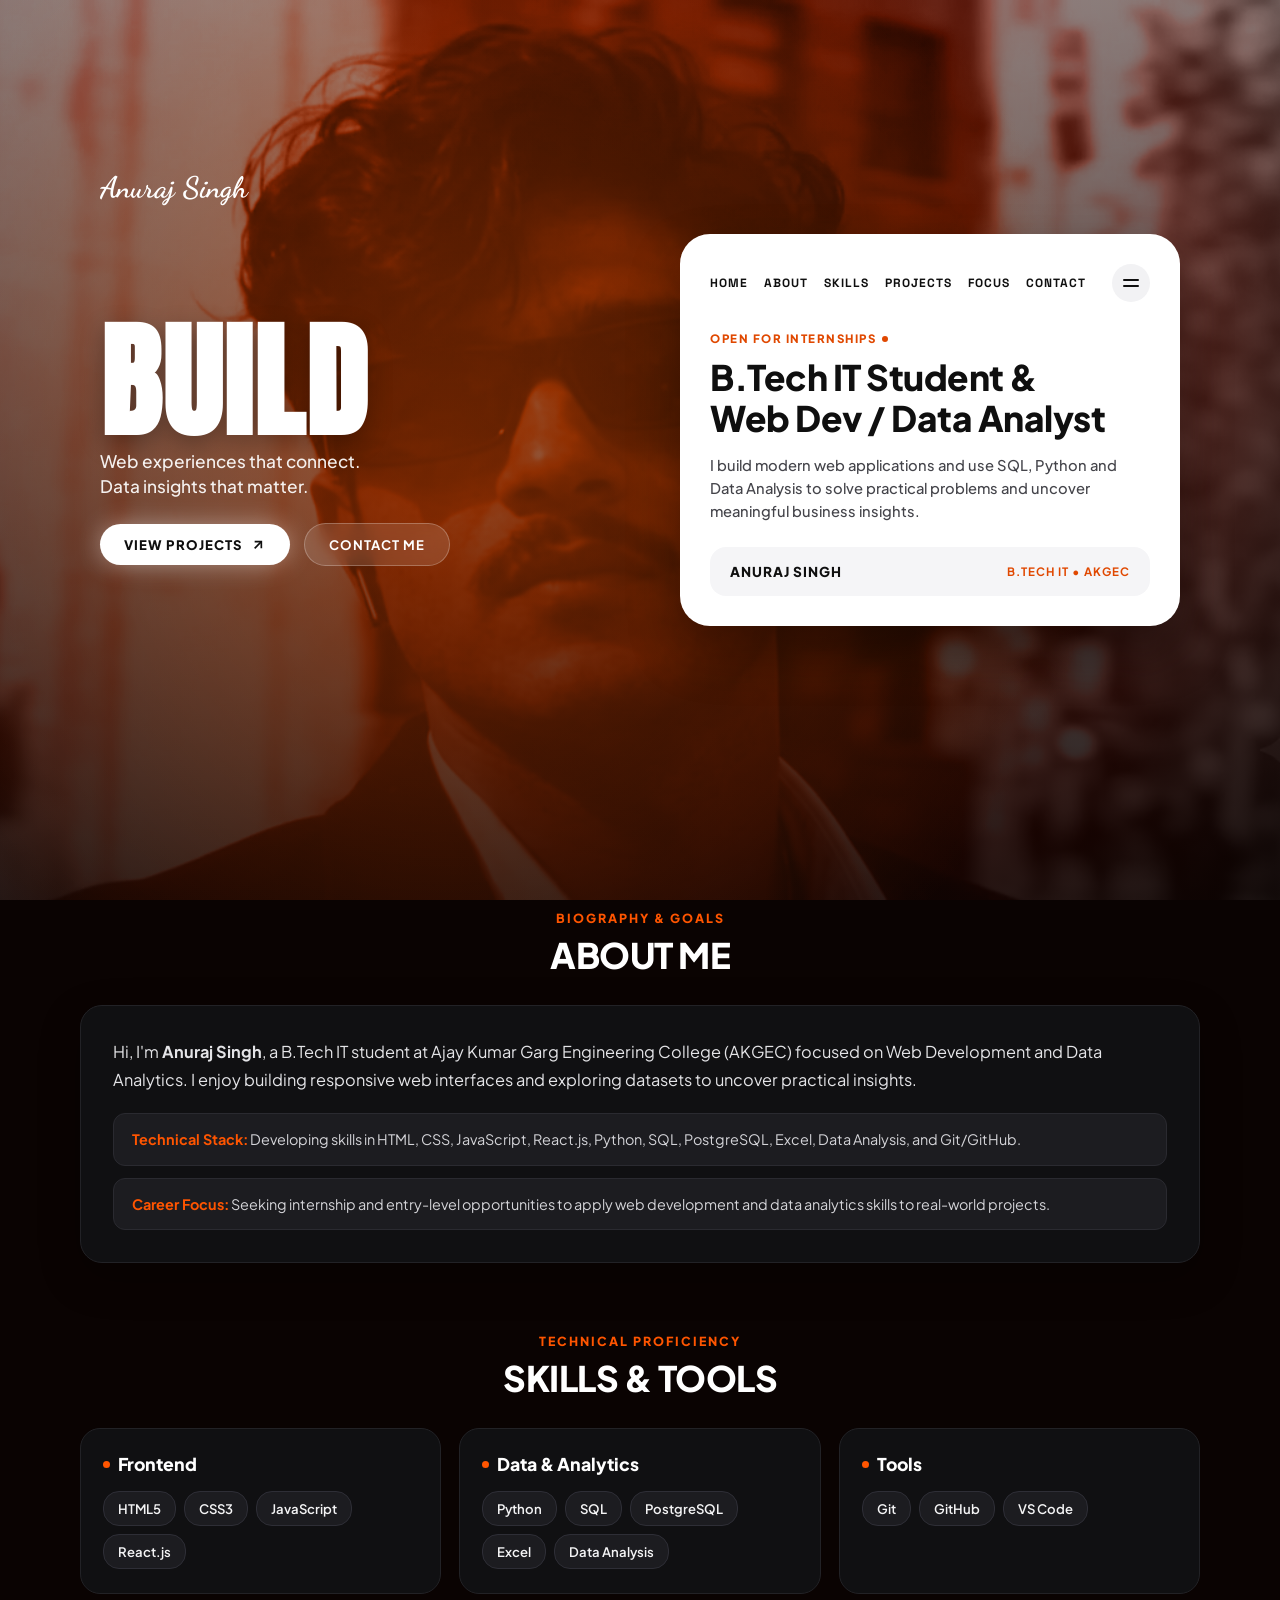
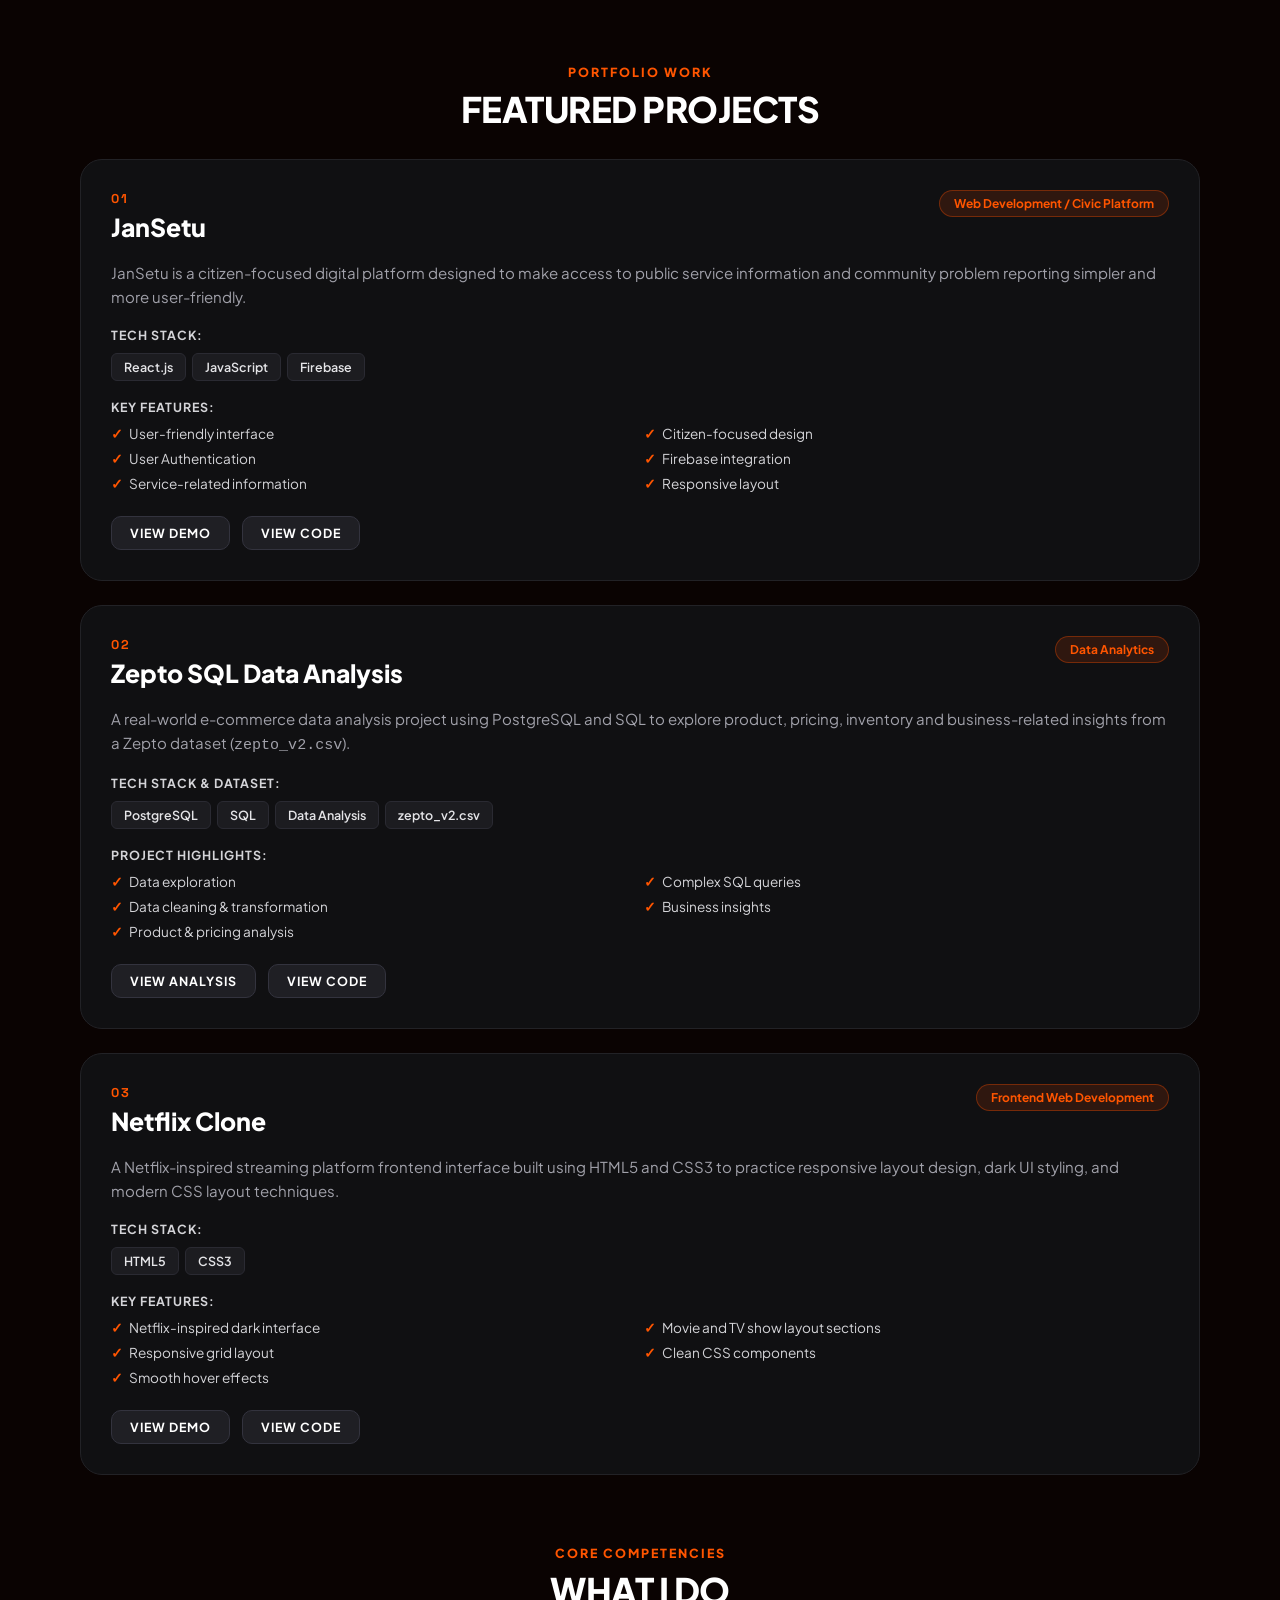
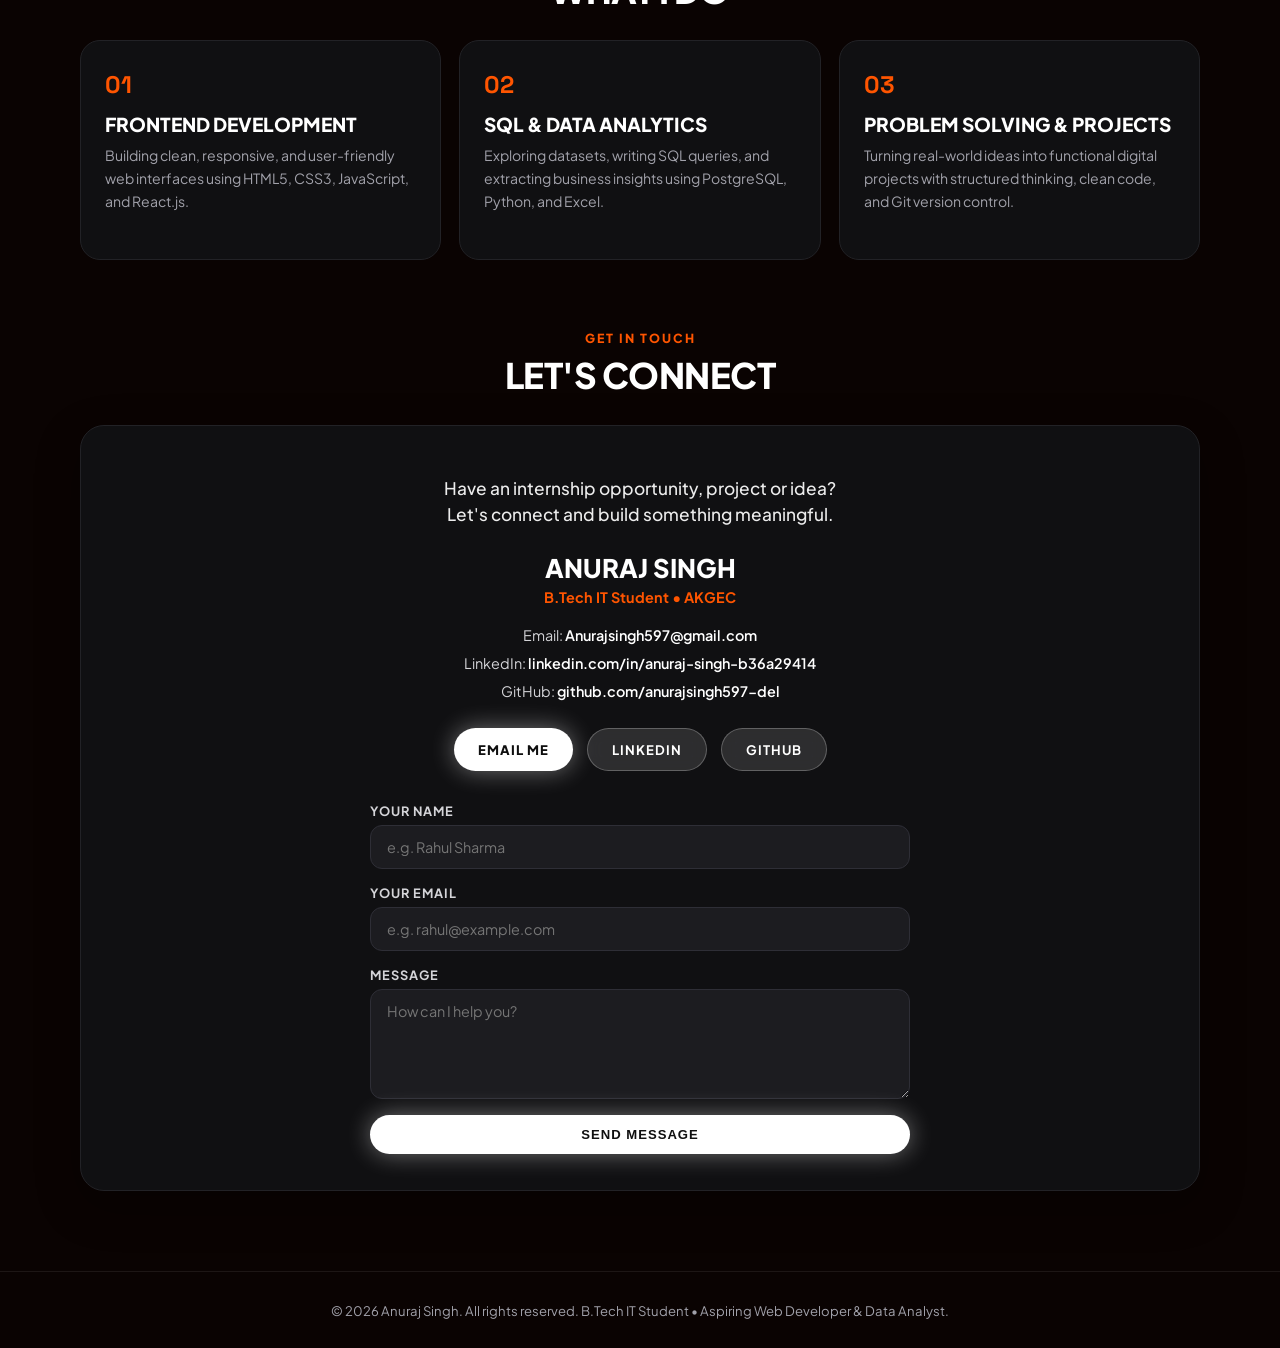
<file: index.html>
<!DOCTYPE html>
<html lang="en">
<head>
  <meta charset="UTF-8">
  <meta name="viewport" content="width=device-width, initial-scale=1.0">
  <title>Anuraj Singh</title>
  <meta name="description" content="Portfolio of Anuraj Singh, B.Tech IT student at AKGEC. Aspiring Web Developer and Data Analyst seeking internship and entry-level opportunities.">
  
  <!-- Open Graph Metadata -->
  <meta property="og:title" content="Anuraj Singh | B.Tech IT Student Portfolio">
  <meta property="og:description" content="Aspiring Web Developer &amp; Data Analyst at AKGEC. Exploring React, SQL, PostgreSQL, Python, and modern web development.">
  <meta property="og:type" content="website">

  <link rel="icon" type="image/svg+xml" href="favicon.svg">
  <meta name="theme-color" content="#0a0302">
  <link rel="stylesheet" href="style.css">
  <script src="script.js" defer></script>
</head>
<body>

  <!-- Preloader overlay -->
  <div class="preloader" id="preloader">
    <div class="loader-bar-bg">
      <div class="loader-bar-fill" id="loader-bar"></div>
    </div>
    <div class="loader-text" id="loader-text">LOADING 0%</div>
  </div>

  <!-- Background Canvas for 192-Frame Scroll Animation -->
  <div class="canvas-bg-wrapper">
    <canvas id="canvas"></canvas>
    <div class="canvas-glow-overlay"></div>
  </div>

  <!-- Main Page Content -->
  <div class="page-overlay-content">

    <!-- HERO SECTION & RIGHT PROFILE CARD -->
    <header class="container" id="home">
      <div class="hero-wrapper">
        
        <!-- Left Hero Column -->
        <div class="hero-left">
          
          <!-- Logo: Cursive Anuraj Singh -->
          <a href="#home" class="brand-logo" aria-label="Anuraj Singh Portfolio Home">
            <div class="logo-text">Anuraj Singh</div>
          </a>

          <!-- Main BUILD Title & Subtitle -->
          <div class="hero-main-content">
            <h1 class="giant-build-title">BUILD</h1>
            <p class="hero-subtext">
              Web experiences that connect.<br>
              Data insights that matter.
            </p>

            <div class="hero-buttons-wrap">
              <a href="#projects" class="btn-primary">
                <span>VIEW PROJECTS</span>
                <svg width="16" height="16" viewBox="0 0 24 24" fill="none" stroke="currentColor" stroke-width="2.5">
                  <line x1="7" y1="17" x2="17" y2="7"></line>
                  <polyline points="7 7 17 7 17 17"></polyline>
                </svg>
              </a>
              <a href="#contact" class="btn-secondary">CONTACT ME</a>
            </div>
          </div>

        </div>

        <!-- Right Side Profile Card -->
        <div class="profile-card-right">
          
          <!-- Top Card Navigation -->
          <nav class="card-nav" aria-label="Main Navigation">
            <div class="card-nav-links">
              <a href="#home" class="card-nav-link">HOME</a>
              <a href="#about" class="card-nav-link">ABOUT</a>
              <a href="#skills" class="card-nav-link">SKILLS</a>
              <a href="#projects" class="card-nav-link">PROJECTS</a>
              <a href="#services" class="card-nav-link">FOCUS</a>
              <a href="#contact" class="card-nav-link">CONTACT</a>
            </div>
            <button class="hamburger-btn" id="hamburger-btn" aria-expanded="false" aria-label="Toggle navigation menu">
              <div class="hamburger-line"></div>
              <div class="hamburger-line"></div>
            </button>
          </nav>

          <!-- Mobile Dropdown Navigation Drawer -->
          <div class="mobile-nav-overlay" id="mobile-nav">
            <a href="#home" class="card-nav-link mobile-nav-item">HOME</a>
            <a href="#about" class="card-nav-link mobile-nav-item">ABOUT</a>
            <a href="#skills" class="card-nav-link mobile-nav-item">SKILLS</a>
            <a href="#projects" class="card-nav-link mobile-nav-item">PROJECTS</a>
            <a href="#services" class="card-nav-link mobile-nav-item">FOCUS</a>
            <a href="#contact" class="card-nav-link mobile-nav-item">CONTACT</a>
          </div>

          <!-- Profile Card Body Content -->
          <div class="card-body-content">
            <div class="status-badge">
              OPEN FOR INTERNSHIPS <div class="status-dot"></div>
            </div>
            <h2 class="card-main-title">
              B.Tech IT Student &amp;<br>Web Dev / Data Analyst
            </h2>
            <p class="card-statement">
              I build modern web applications and use SQL, Python and Data Analysis to solve practical problems and uncover meaningful business insights.
            </p>
          </div>

          <!-- Profile Card Bottom Footer -->
          <div class="card-footer">
            <span class="card-footer-name">ANURAJ SINGH</span>
            <span class="card-footer-sub">B.TECH IT &bull; AKGEC</span>
          </div>

        </div>

      </div>
    </header>

    <main>
      <!-- ABOUT SECTION -->
      <section class="section container" id="about">
        <div class="section-title-wrap">
          <div class="section-subtitle">BIOGRAPHY &amp; GOALS</div>
          <h2 class="section-heading">ABOUT ME</h2>
        </div>

        <div class="about-card-box">
          <p class="about-paragraph">
            Hi, I'm <strong>Anuraj Singh</strong>, a B.Tech IT student at Ajay Kumar Garg Engineering College (AKGEC) focused on Web Development and Data Analytics. I enjoy building responsive web interfaces and exploring datasets to uncover practical insights.
          </p>

          <div class="about-highlights">
            <div class="highlight-box">
              <strong>Technical Stack:</strong> Developing skills in HTML, CSS, JavaScript, React.js, Python, SQL, PostgreSQL, Excel, Data Analysis, and Git/GitHub.
            </div>
            <div class="highlight-box">
              <strong>Career Focus:</strong> Seeking internship and entry-level opportunities to apply web development and data analytics skills to real-world projects.
            </div>
          </div>
        </div>
      </section>

      <!-- SKILLS SECTION -->
      <section class="section container" id="skills">
        <div class="section-title-wrap">
          <div class="section-subtitle">TECHNICAL PROFICIENCY</div>
          <h2 class="section-heading">SKILLS &amp; TOOLS</h2>
        </div>

        <div class="skills-grid">
          <!-- Frontend -->
          <div class="skill-card">
            <h3 class="skill-category-title">Frontend</h3>
            <div class="skill-pills-wrap">
              <span class="skill-badge">HTML5</span>
              <span class="skill-badge">CSS3</span>
              <span class="skill-badge">JavaScript</span>
              <span class="skill-badge">React.js</span>
            </div>
          </div>

          <!-- Data & Analytics -->
          <div class="skill-card">
            <h3 class="skill-category-title">Data &amp; Analytics</h3>
            <div class="skill-pills-wrap">
              <span class="skill-badge">Python</span>
              <span class="skill-badge">SQL</span>
              <span class="skill-badge">PostgreSQL</span>
              <span class="skill-badge">Excel</span>
              <span class="skill-badge">Data Analysis</span>
            </div>
          </div>

          <!-- Tools -->
          <div class="skill-card">
            <h3 class="skill-category-title">Tools</h3>
            <div class="skill-pills-wrap">
              <span class="skill-badge">Git</span>
              <span class="skill-badge">GitHub</span>
              <span class="skill-badge">VS Code</span>
            </div>
          </div>
        </div>
      </section>

      <!-- PROJECTS SECTION (Prioritized: JanSetu -> Zepto SQL -> Netflix Clone) -->
      <section class="section container" id="projects">
        <div class="section-title-wrap">
          <div class="section-subtitle">PORTFOLIO WORK</div>
          <h2 class="section-heading">FEATURED PROJECTS</h2>
        </div>

        <div class="projects-grid">
          
          <!-- 01 — JANSETU (Priority #1) -->
          <article class="project-card">
            <div class="project-header">
              <div>
                <div class="project-num">01</div>
                <h3 class="project-title">JanSetu</h3>
              </div>
              <span class="project-category">Web Development / Civic Platform</span>
            </div>

            <p class="project-desc">
              JanSetu is a citizen-focused digital platform designed to make access to public service information and community problem reporting simpler and more user-friendly.
            </p>

            <div class="project-details-block">
              <span class="details-label">Tech Stack:</span>
              <div class="tech-stack-row">
                <span class="tech-tag">React.js</span>
                <span class="tech-tag">JavaScript</span>
                <span class="tech-tag">Firebase</span>
              </div>
            </div>

            <div class="project-details-block">
              <span class="details-label">Key Features:</span>
              <ul class="features-list">
                <li>User-friendly interface</li>
                <li>Citizen-focused design</li>
                <li>User Authentication</li>
                <li>Firebase integration</li>
                <li>Service-related information</li>
                <li>Responsive layout</li>
              </ul>
            </div>

            <div class="project-btn-row">
              <a href="PASTE_JANSETU_LIVE_DEMO_URL_HERE" target="_blank" rel="noopener noreferrer" class="project-btn">VIEW DEMO</a>
              <a href="PASTE_JANSETU_GITHUB_URL_HERE" target="_blank" rel="noopener noreferrer" class="project-btn">VIEW CODE</a>
            </div>
          </article>

          <!-- 02 — ZEPTO SQL DATA ANALYSIS (Priority #2) -->
          <article class="project-card">
            <div class="project-header">
              <div>
                <div class="project-num">02</div>
                <h3 class="project-title">Zepto SQL Data Analysis</h3>
              </div>
              <span class="project-category">Data Analytics</span>
            </div>

            <p class="project-desc">
              A real-world e-commerce data analysis project using PostgreSQL and SQL to explore product, pricing, inventory and business-related insights from a Zepto dataset (<code>zepto_v2.csv</code>).
            </p>

            <div class="project-details-block">
              <span class="details-label">Tech Stack &amp; Dataset:</span>
              <div class="tech-stack-row">
                <span class="tech-tag">PostgreSQL</span>
                <span class="tech-tag">SQL</span>
                <span class="tech-tag">Data Analysis</span>
                <span class="tech-tag">zepto_v2.csv</span>
              </div>
            </div>

            <div class="project-details-block">
              <span class="details-label">Project Highlights:</span>
              <ul class="features-list">
                <li>Data exploration</li>
                <li>Complex SQL queries</li>
                <li>Data cleaning &amp; transformation</li>
                <li>Business insights</li>
                <li>Product &amp; pricing analysis</li>
              </ul>
            </div>

            <div class="project-btn-row">
              <a href="PASTE_ZEPTO_ANALYSIS_URL_HERE" target="_blank" rel="noopener noreferrer" class="project-btn">VIEW ANALYSIS</a>
              <a href="PASTE_ZEPTO_GITHUB_URL_HERE" target="_blank" rel="noopener noreferrer" class="project-btn">VIEW CODE</a>
            </div>
          </article>

          <!-- 03 — NETFLIX CLONE (Priority #3 - HTML5 & CSS3 ONLY!) -->
          <article class="project-card">
            <div class="project-header">
              <div>
                <div class="project-num">03</div>
                <h3 class="project-title">Netflix Clone</h3>
              </div>
              <span class="project-category">Frontend Web Development</span>
            </div>
            
            <p class="project-desc">
              A Netflix-inspired streaming platform frontend interface built using HTML5 and CSS3 to practice responsive layout design, dark UI styling, and modern CSS layout techniques.
            </p>

            <div class="project-details-block">
              <span class="details-label">Tech Stack:</span>
              <div class="tech-stack-row">
                <span class="tech-tag">HTML5</span>
                <span class="tech-tag">CSS3</span>
              </div>
            </div>

            <div class="project-details-block">
              <span class="details-label">Key Features:</span>
              <ul class="features-list">
                <li>Netflix-inspired dark interface</li>
                <li>Movie and TV show layout sections</li>
                <li>Responsive grid layout</li>
                <li>Clean CSS components</li>
                <li>Smooth hover effects</li>
              </ul>
            </div>

            <div class="project-btn-row">
              <a href="PASTE_NETFLIX_LIVE_DEMO_URL_HERE" target="_blank" rel="noopener noreferrer" class="project-btn">VIEW DEMO</a>
              <a href="PASTE_NETFLIX_GITHUB_URL_HERE" target="_blank" rel="noopener noreferrer" class="project-btn">VIEW CODE</a>
            </div>
          </article>

        </div>
      </section>

      <!-- WHAT I DO & CAPABILITIES SECTION (Replaces agency "Services") -->
      <section class="section container" id="services">
        <div class="section-title-wrap">
          <div class="section-subtitle">CORE COMPETENCIES</div>
          <h2 class="section-heading">WHAT I DO</h2>
        </div>

        <div class="services-grid">
          <!-- 01 -->
          <div class="service-card">
            <div>
              <div class="service-num">01</div>
              <h3 class="service-title">FRONTEND DEVELOPMENT</h3>
              <p class="service-desc">
                Building clean, responsive, and user-friendly web interfaces using HTML5, CSS3, JavaScript, and React.js.
              </p>
            </div>
          </div>

          <!-- 02 -->
          <div class="service-card">
            <div>
              <div class="service-num">02</div>
              <h3 class="service-title">SQL &amp; DATA ANALYTICS</h3>
              <p class="service-desc">
                Exploring datasets, writing SQL queries, and extracting business insights using PostgreSQL, Python, and Excel.
              </p>
            </div>
          </div>

          <!-- 03 -->
          <div class="service-card">
            <div>
              <div class="service-num">03</div>
              <h3 class="service-title">PROBLEM SOLVING &amp; PROJECTS</h3>
              <p class="service-desc">
                Turning real-world ideas into functional digital projects with structured thinking, clean code, and Git version control.
              </p>
            </div>
          </div>
        </div>
      </section>

      <!-- CONTACT SECTION -->
      <section class="section container" id="contact" style="padding-bottom: 80px;">
        <div class="section-title-wrap">
          <div class="section-subtitle">GET IN TOUCH</div>
          <h2 class="section-heading">LET'S CONNECT</h2>
        </div>

        <div class="contact-card-box">
          <div class="contact-header-text">
            <p class="hero-subtext" style="margin-bottom: 24px;">
              Have an internship opportunity, project or idea?<br>
              Let's connect and build something meaningful.
            </p>

            <div class="contact-name">ANURAJ SINGH</div>
            <div class="contact-sub">B.Tech IT Student &bull; AKGEC</div>

            <div class="contact-details-list">
              <div>Email: <a href="mailto:Anurajsingh597@gmail.com">Anurajsingh597@gmail.com</a></div>
              <div>LinkedIn: <a href="https://www.linkedin.com/in/anuraj-singh-b36a29414" target="_blank" rel="noopener noreferrer">linkedin.com/in/anuraj-singh-b36a29414</a></div>
              <div>GitHub: <a href="https://github.com/anurajsingh597-del" target="_blank" rel="noopener noreferrer">github.com/anurajsingh597-del</a></div>
            </div>

            <div class="contact-buttons-row">
              <a href="mailto:Anurajsingh597@gmail.com" class="btn-primary">EMAIL ME</a>
              <a href="https://www.linkedin.com/in/anuraj-singh-b36a29414" target="_blank" rel="noopener noreferrer" class="btn-secondary">LINKEDIN</a>
              <a href="https://github.com/anurajsingh597-del" target="_blank" rel="noopener noreferrer" class="btn-secondary">GITHUB</a>
            </div>
          </div>

          <!-- Contact Form with Client-Side Validation -->
          <form class="contact-form" id="contact-form" novalidate>
            <div class="form-group">
              <label for="name" class="form-label">Your Name</label>
              <input type="text" id="name" name="name" class="form-input" placeholder="e.g. Rahul Sharma" required>
              <span class="form-error" id="name-error">Please enter your name.</span>
            </div>

            <div class="form-group">
              <label for="email" class="form-label">Your Email</label>
              <input type="email" id="email" name="email" class="form-input" placeholder="e.g. rahul@example.com" required>
              <span class="form-error" id="email-error">Please enter a valid email address.</span>
            </div>

            <div class="form-group">
              <label for="message" class="form-label">Message</label>
              <textarea id="message" name="message" class="form-textarea" placeholder="How can I help you?" required></textarea>
              <span class="form-error" id="message-error">Please enter your message.</span>
            </div>

            <button type="submit" class="btn-primary" style="width: 100%; justify-content: center;">SEND MESSAGE</button>

            <div class="form-success-msg" id="form-success">
              Thank you for reaching out! Your message form was validated successfully.
            </div>
          </form>
        </div>
      </section>
    </main>

    <!-- FOOTER -->
    <footer>
      <div class="container">
        &copy; 2026 Anuraj Singh. All rights reserved. B.Tech IT Student &bull; Aspiring Web Developer &amp; Data Analyst.
      </div>
    </footer>

  </div>

</body>
</html>
</file>
<file: style.css>
@import url('https://fonts.googleapis.com/css2?family=Anton&family=Dancing+Script:wght@700&family=Plus+Jakarta+Sans:wght@500;700;800&family=Space+Grotesk:wght@700&display=swap');

* {
  margin: 0;
  padding: 0;
  box-sizing: border-box;
}

:root {
  --orange-primary: #e04800;
  --orange-bright: #ff5500;
  --bg-dark: #0a0302;
  --card-bg-dark: rgba(18, 18, 20, 0.92);
  --card-border: #222226;
  --card-hover-border: #3f3f46;
  --card-white: #ffffff;
  --text-white: #ffffff;
  --text-dark: #0f0f0f;
  --text-muted: #a1a1aa;
  --accent-pill: #1c1c20;
}

html {
  scroll-behavior: smooth;
}

body {
  width: 100%;
  min-height: 100vh;
  background-color: var(--bg-dark);
  font-family: 'Plus Jakarta Sans', -apple-system, BlinkMacSystemFont, sans-serif;
  color: var(--text-white);
  overflow-x: hidden;
  position: relative;
}

/* Accessibility Focus Outline */
:focus-visible {
  outline: 2px solid var(--orange-bright);
  outline-offset: 4px;
}

/* Prefers Reduced Motion */
@media (prefers-reduced-motion: reduce) {
  html {
    scroll-behavior: auto;
  }
  .canvas-bg-wrapper {
    opacity: 0.5;
  }
}

/* Background Canvas & Warm Glow Backdrop */
.canvas-bg-wrapper {
  position: fixed;
  top: 0;
  left: 0;
  width: 100vw;
  height: 100vh;
  z-index: 0;
  pointer-events: none;
  background: radial-gradient(circle at 45% 45%, #ff5500 0%, #d63800 35%, #6e0e00 70%, #0e0200 100%);
  overflow: hidden;
  will-change: transform;
}

#canvas {
  width: 100%;
  height: 100%;
  display: block;
  object-fit: cover;
  mix-blend-mode: luminosity;
  opacity: 0.82;
}

.canvas-glow-overlay {
  position: absolute;
  top: 0;
  left: 0;
  width: 100%;
  height: 100%;
  background: radial-gradient(circle at 35% 50%, rgba(255, 85, 0, 0.35) 0%, transparent 70%),
              linear-gradient(180deg, rgba(10, 3, 2, 0.4) 0%, rgba(10, 3, 2, 0.88) 100%);
  pointer-events: none;
}

/* Preloader Overlay */
.preloader {
  position: fixed;
  top: 0;
  left: 0;
  width: 100vw;
  height: 100vh;
  background-color: #0a0302;
  display: flex;
  flex-direction: column;
  justify-content: center;
  align-items: center;
  z-index: 1000;
  transition: opacity 0.3s ease, visibility 0.3s ease;
}

.preloader.hidden {
  opacity: 0;
  visibility: hidden;
}

.loader-bar-bg {
  width: 200px;
  height: 3px;
  background-color: #220800;
  border-radius: 3px;
  overflow: hidden;
}

.loader-bar-fill {
  width: 0%;
  height: 100%;
  background-color: var(--orange-bright);
  transition: width 0.1s linear;
}

.loader-text {
  font-size: 0.8rem;
  font-weight: 600;
  letter-spacing: 2px;
  margin-top: 14px;
  color: rgba(255, 255, 255, 0.7);
}

/* Page Overlay Content */
.page-overlay-content {
  position: relative;
  z-index: 10;
  width: 100%;
}

.container {
  max-width: 1120px;
  margin: 0 auto;
  padding: 0 20px;
}

/* Compact Section Styling */
.section {
  padding: 50px 0 20px 0;
}

.section-title-wrap {
  text-align: center;
  margin-bottom: 28px;
}

.section-subtitle {
  font-size: 0.78rem;
  font-weight: 800;
  letter-spacing: 2px;
  color: var(--orange-bright);
  text-transform: uppercase;
  margin-bottom: 6px;
}

.section-heading {
  font-size: 2.2rem;
  font-weight: 800;
  color: #ffffff;
  letter-spacing: -0.5px;
}

/* HERO SECTION Layout */
.hero-wrapper {
  min-height: calc(100vh - 40px);
  display: flex;
  align-items: center;
  justify-content: space-between;
  padding-top: 30px;
  padding-bottom: 30px;
  gap: 30px;
}

.hero-left {
  display: flex;
  flex-direction: column;
  justify-content: space-between;
  max-width: 480px;
  height: 100%;
  min-height: 520px;
}

/* Brand Logo: Cursive Anuraj Singh */
.brand-logo {
  display: flex;
  align-items: center;
  text-decoration: none;
  color: #ffffff;
}

.logo-text {
  font-family: 'Dancing Script', cursive, sans-serif;
  font-size: 1.85rem;
  font-weight: 700;
  color: #ffffff;
  letter-spacing: 0px;
}

/* Main BUILD Title & Subtitle */
.hero-main-content {
  margin-top: auto;
  margin-bottom: auto;
}

.giant-build-title {
  font-family: 'Anton', impact, sans-serif;
  font-size: clamp(4.5rem, 10vw, 7.8rem);
  line-height: 0.85;
  letter-spacing: 2px;
  color: #ffffff;
  text-transform: uppercase;
  user-select: none;
  text-shadow: 0 8px 24px rgba(0, 0, 0, 0.3);
}

.hero-subtext {
  font-size: 1.08rem;
  color: rgba(255, 255, 255, 0.92);
  line-height: 1.45;
  font-weight: 500;
  margin-top: 14px;
}

.hero-buttons-wrap {
  display: flex;
  align-items: center;
  gap: 14px;
  margin-top: 24px;
  flex-wrap: wrap;
}

.btn-primary {
  display: inline-flex;
  align-items: center;
  gap: 8px;
  background-color: #ffffff;
  color: var(--text-dark);
  padding: 12px 24px;
  border-radius: 28px;
  font-size: 0.82rem;
  font-weight: 800;
  letter-spacing: 1px;
  text-decoration: none;
  text-transform: uppercase;
  box-shadow: 0 0 25px rgba(255, 255, 255, 0.4);
  transition: transform 0.2s ease, box-shadow 0.2s ease;
  border: none;
  cursor: pointer;
}

.btn-primary:hover {
  transform: translateY(-2px);
  box-shadow: 0 0 35px rgba(255, 255, 255, 0.6);
}

.btn-secondary {
  display: inline-flex;
  align-items: center;
  background: rgba(255, 255, 255, 0.12);
  backdrop-filter: blur(8px);
  border: 1px solid rgba(255, 255, 255, 0.25);
  color: #ffffff;
  padding: 12px 24px;
  border-radius: 28px;
  font-size: 0.82rem;
  font-weight: 700;
  letter-spacing: 1px;
  text-decoration: none;
  text-transform: uppercase;
  transition: transform 0.2s ease, background 0.2s ease;
  cursor: pointer;
}

.btn-secondary:hover {
  background: rgba(255, 255, 255, 0.22);
  border-color: rgba(255, 255, 255, 0.45);
  transform: translateY(-2px);
}

/* RIGHT-SIDE PROFILE CARD */
.profile-card-right {
  width: 48%;
  max-width: 500px;
  background-color: var(--card-white);
  border-radius: 30px;
  padding: 30px;
  display: flex;
  flex-direction: column;
  justify-content: space-between;
  box-shadow: 0 25px 50px rgba(0, 0, 0, 0.35);
  color: var(--text-dark);
  position: relative;
}

/* Top Navigation Inside White Card */
.card-nav {
  display: flex;
  align-items: center;
  justify-content: space-between;
}

.card-nav-links {
  display: flex;
  align-items: center;
  gap: 16px;
}

.card-nav-link {
  font-family: 'Space Grotesk', sans-serif;
  font-size: 0.75rem;
  font-weight: 700;
  letter-spacing: 1px;
  color: var(--text-dark);
  text-decoration: none;
  text-transform: uppercase;
  transition: color 0.2s;
}

.card-nav-link:hover {
  color: var(--orange-primary);
}

.hamburger-btn {
  width: 38px;
  height: 38px;
  border-radius: 50%;
  background-color: #f2f2f4;
  border: none;
  display: flex;
  flex-direction: column;
  align-items: center;
  justify-content: center;
  gap: 4px;
  cursor: pointer;
  transition: background 0.2s;
}

.hamburger-btn:hover {
  background-color: #e4e4e7;
}

.hamburger-line {
  width: 16px;
  height: 2px;
  background-color: var(--text-dark);
  border-radius: 1px;
}

/* Responsive Mobile Navigation Drawer */
.mobile-nav-overlay {
  position: absolute;
  top: 70px;
  right: 20px;
  width: 220px;
  background-color: #ffffff;
  border-radius: 20px;
  padding: 16px;
  box-shadow: 0 15px 40px rgba(0, 0, 0, 0.25);
  border: 1px solid #e4e4e7;
  display: flex;
  flex-direction: column;
  gap: 10px;
  opacity: 0;
  visibility: hidden;
  transform: translateY(-10px);
  transition: all 0.2s ease;
  z-index: 100;
}

.mobile-nav-overlay.open {
  opacity: 1;
  visibility: visible;
  transform: translateY(0);
}

.mobile-nav-overlay .card-nav-link {
  padding: 10px 14px;
  border-radius: 10px;
  display: block;
}

.mobile-nav-overlay .card-nav-link:hover {
  background-color: #f4f4f5;
}

/* Profile Card Content */
.card-body-content {
  margin-top: 24px;
  margin-bottom: 24px;
}

.status-badge {
  display: inline-flex;
  align-items: center;
  gap: 6px;
  font-size: 0.72rem;
  font-weight: 800;
  letter-spacing: 1.5px;
  color: var(--orange-primary);
  text-transform: uppercase;
}

.status-dot {
  width: 6px;
  height: 6px;
  border-radius: 50%;
  background-color: var(--orange-primary);
}

.card-main-title {
  font-size: 2.2rem;
  font-weight: 800;
  line-height: 1.15;
  letter-spacing: -0.5px;
  color: var(--text-dark);
  margin-top: 10px;
  margin-bottom: 16px;
}

.card-statement {
  font-size: 0.92rem;
  line-height: 1.55;
  color: #44444a;
  font-weight: 500;
}

/* Card Bottom Footer */
.card-footer {
  background-color: #f5f5f7;
  border-radius: 16px;
  padding: 16px 20px;
  display: flex;
  align-items: center;
  justify-content: space-between;
}

.card-footer-name {
  font-size: 0.85rem;
  font-weight: 800;
  letter-spacing: 1px;
  color: var(--text-dark);
  text-transform: uppercase;
}

.card-footer-sub {
  font-size: 0.72rem;
  font-weight: 700;
  letter-spacing: 1px;
  color: var(--orange-primary);
  text-transform: uppercase;
}

/* ABOUT SECTION */
.about-card-box {
  background-color: var(--card-bg-dark);
  backdrop-filter: blur(14px);
  border: 1px solid var(--card-border);
  border-radius: 22px;
  padding: 32px;
  box-shadow: 0 15px 40px rgba(0, 0, 0, 0.25);
}

.about-paragraph {
  font-size: 1.02rem;
  line-height: 1.7;
  color: #e4e4e7;
  margin-bottom: 20px;
}

.about-highlights {
  display: flex;
  flex-direction: column;
  gap: 12px;
}

.highlight-box {
  background-color: var(--accent-pill);
  border: 1px solid #2a2a30;
  padding: 14px 18px;
  border-radius: 12px;
  font-size: 0.9rem;
  color: #d4d4d8;
  line-height: 1.55;
}

.highlight-box strong {
  color: var(--orange-bright);
}

/* SKILLS SECTION */
.skills-grid {
  display: grid;
  grid-template-columns: repeat(3, 1fr);
  gap: 18px;
}

.skill-card {
  background-color: var(--card-bg-dark);
  backdrop-filter: blur(12px);
  border: 1px solid var(--card-border);
  border-radius: 20px;
  padding: 24px 22px;
  transition: transform 0.2s ease, border-color 0.2s ease;
}

.skill-card:hover {
  border-color: var(--card-hover-border);
  transform: translateY(-3px);
}

.skill-category-title {
  font-size: 1.1rem;
  font-weight: 800;
  color: #ffffff;
  margin-bottom: 16px;
  display: flex;
  align-items: center;
  gap: 8px;
}

.skill-category-title::before {
  content: '';
  width: 7px;
  height: 7px;
  border-radius: 50%;
  background-color: var(--orange-bright);
}

.skill-pills-wrap {
  display: flex;
  flex-wrap: wrap;
  gap: 8px;
}

.skill-badge {
  background-color: var(--accent-pill);
  border: 1px solid #2e2e36;
  color: #f4f4f5;
  padding: 8px 14px;
  border-radius: 16px;
  font-size: 0.82rem;
  font-weight: 600;
  transition: background 0.2s ease, border-color 0.2s ease, color 0.2s ease;
}

.skill-badge:hover {
  background-color: var(--orange-primary);
  border-color: var(--orange-bright);
  color: #ffffff;
}

/* PROJECTS SECTION */
.projects-grid {
  display: flex;
  flex-direction: column;
  gap: 24px;
}

.project-card {
  background-color: var(--card-bg-dark);
  backdrop-filter: blur(14px);
  border: 1px solid var(--card-border);
  border-radius: 22px;
  padding: 30px;
  display: flex;
  flex-direction: column;
  gap: 18px;
  transition: transform 0.2s ease, border-color 0.2s ease, box-shadow 0.2s ease;
}

.project-card:hover {
  border-color: var(--card-hover-border);
  box-shadow: 0 12px 35px rgba(0, 0, 0, 0.35);
}

.project-header {
  display: flex;
  justify-content: space-between;
  align-items: flex-start;
  flex-wrap: wrap;
  gap: 12px;
}

.project-num {
  font-family: 'Space Grotesk', sans-serif;
  font-size: 0.8rem;
  font-weight: 800;
  letter-spacing: 2px;
  color: var(--orange-bright);
  margin-bottom: 4px;
}

.project-title {
  font-size: 1.55rem;
  font-weight: 800;
  color: #ffffff;
}

.project-category {
  background-color: rgba(224, 72, 0, 0.15);
  border: 1px solid rgba(224, 72, 0, 0.4);
  color: var(--orange-bright);
  padding: 5px 14px;
  border-radius: 16px;
  font-size: 0.75rem;
  font-weight: 700;
}

.project-desc {
  font-size: 0.94rem;
  line-height: 1.6;
  color: #a1a1aa;
}

.project-details-block {
  display: flex;
  flex-direction: column;
  gap: 10px;
}

.details-label {
  font-size: 0.78rem;
  font-weight: 700;
  letter-spacing: 1px;
  color: #d4d4d8;
  text-transform: uppercase;
}

.tech-stack-row {
  display: flex;
  flex-wrap: wrap;
  gap: 6px;
}

.tech-tag {
  background-color: var(--accent-pill);
  border: 1px solid #2a2a32;
  color: #e4e4e7;
  padding: 5px 12px;
  border-radius: 6px;
  font-size: 0.78rem;
  font-weight: 600;
}

.features-list {
  display: grid;
  grid-template-columns: repeat(2, 1fr);
  gap: 8px;
  list-style: none;
}

.features-list li {
  font-size: 0.85rem;
  color: #d4d4d8;
  display: flex;
  align-items: center;
  gap: 6px;
}

.features-list li::before {
  content: '✓';
  color: var(--orange-bright);
  font-weight: 900;
}

.project-btn-row {
  display: flex;
  gap: 12px;
  margin-top: 6px;
}

.project-btn {
  display: inline-flex;
  align-items: center;
  gap: 6px;
  background-color: #1f1f24;
  border: 1px solid #33333e;
  color: #ffffff;
  padding: 8px 18px;
  border-radius: 10px;
  font-size: 0.78rem;
  font-weight: 700;
  letter-spacing: 1px;
  text-decoration: none;
  text-transform: uppercase;
  transition: background 0.2s ease, border-color 0.2s ease;
}

.project-btn:hover {
  background-color: var(--orange-primary);
  border-color: var(--orange-bright);
}

/* SERVICES SECTION */
.services-grid {
  display: grid;
  grid-template-columns: repeat(3, 1fr);
  gap: 18px;
}

.service-card {
  background-color: var(--card-bg-dark);
  backdrop-filter: blur(12px);
  border: 1px solid var(--card-border);
  border-radius: 20px;
  padding: 28px 24px;
  display: flex;
  flex-direction: column;
  justify-content: space-between;
  min-height: 220px;
  transition: transform 0.2s ease, border-color 0.2s ease;
}

.service-card:hover {
  border-color: var(--card-hover-border);
  transform: translateY(-3px);
}

.service-num {
  font-family: 'Space Grotesk', sans-serif;
  font-size: 1.5rem;
  font-weight: 800;
  color: var(--orange-bright);
  margin-bottom: 12px;
}

.service-title {
  font-size: 1.2rem;
  font-weight: 800;
  color: #ffffff;
  margin-bottom: 8px;
}

.service-desc {
  font-size: 0.88rem;
  color: #a1a1aa;
  line-height: 1.6;
}

/* CONTACT SECTION & FORM */
.contact-card-box {
  background-color: var(--card-bg-dark);
  backdrop-filter: blur(14px);
  border: 1px solid var(--card-border);
  border-radius: 24px;
  padding: 36px 28px;
  box-shadow: 0 15px 45px rgba(0, 0, 0, 0.3);
}

.contact-header-text {
  text-align: center;
}

.contact-name {
  font-size: 1.6rem;
  font-weight: 800;
  color: #ffffff;
  margin-bottom: 4px;
  text-align: center;
}

.contact-sub {
  font-size: 0.9rem;
  color: var(--orange-bright);
  font-weight: 700;
  margin-bottom: 20px;
  text-align: center;
}

.contact-details-list {
  display: flex;
  flex-direction: column;
  gap: 10px;
  max-width: 440px;
  margin: 0 auto 28px auto;
  font-size: 0.9rem;
  color: #d4d4d8;
  text-align: center;
}

.contact-details-list a {
  color: #ffffff;
  text-decoration: none;
  font-weight: 600;
  transition: color 0.2s;
}

.contact-details-list a:hover {
  color: var(--orange-bright);
}

.contact-buttons-row {
  display: flex;
  justify-content: center;
  gap: 14px;
  flex-wrap: wrap;
  margin-bottom: 32px;
}

/* Form Styles */
.contact-form {
  display: flex;
  flex-direction: column;
  gap: 16px;
  max-width: 540px;
  margin: 0 auto;
  text-align: left;
}

.form-group {
  display: flex;
  flex-direction: column;
  gap: 6px;
}

.form-label {
  font-size: 0.8rem;
  font-weight: 700;
  letter-spacing: 1px;
  color: #d4d4d8;
  text-transform: uppercase;
}

.form-input, .form-textarea {
  width: 100%;
  background-color: var(--accent-pill);
  border: 1px solid #2e2e36;
  border-radius: 12px;
  padding: 12px 16px;
  color: #ffffff;
  font-family: inherit;
  font-size: 0.9rem;
  transition: border-color 0.2s, box-shadow 0.2s;
}

.form-input:focus, .form-textarea:focus {
  outline: none;
  border-color: var(--orange-bright);
  box-shadow: 0 0 10px rgba(255, 85, 0, 0.2);
}

.form-textarea {
  resize: vertical;
  min-height: 110px;
}

.form-error {
  font-size: 0.78rem;
  color: #ff4d4d;
  display: none;
  margin-top: 2px;
}

.form-error.visible {
  display: block;
}

.form-success-msg {
  display: none;
  background-color: rgba(34, 197, 94, 0.15);
  border: 1px solid rgba(34, 197, 94, 0.4);
  color: #4ade80;
  padding: 14px;
  border-radius: 12px;
  font-size: 0.88rem;
  font-weight: 600;
  text-align: center;
}

.form-success-msg.visible {
  display: block;
}

/* FOOTER */
footer {
  padding: 30px 0;
  text-align: center;
  border-top: 1px solid rgba(255, 255, 255, 0.08);
  font-size: 0.82rem;
  color: var(--text-muted);
}

/* Responsive Media Queries */
@media (max-width: 1024px) {
  .hero-wrapper {
    flex-direction: column;
    min-height: auto;
    gap: 36px;
  }
  .hero-left, .profile-card-right {
    width: 100%;
    max-width: 100%;
  }
  .skills-grid, .services-grid {
    grid-template-columns: 1fr;
  }
  .features-list {
    grid-template-columns: 1fr;
  }
}

@media (max-width: 768px) {
  .card-nav-links {
    display: none;
  }
}

@media (max-width: 600px) {
  .section-heading {
    font-size: 1.8rem;
  }
  .about-card-box, .project-card, .contact-card-box {
    padding: 20px;
  }
  .card-footer {
    flex-direction: column;
    align-items: flex-start;
    gap: 4px;
  }
}
</file>
